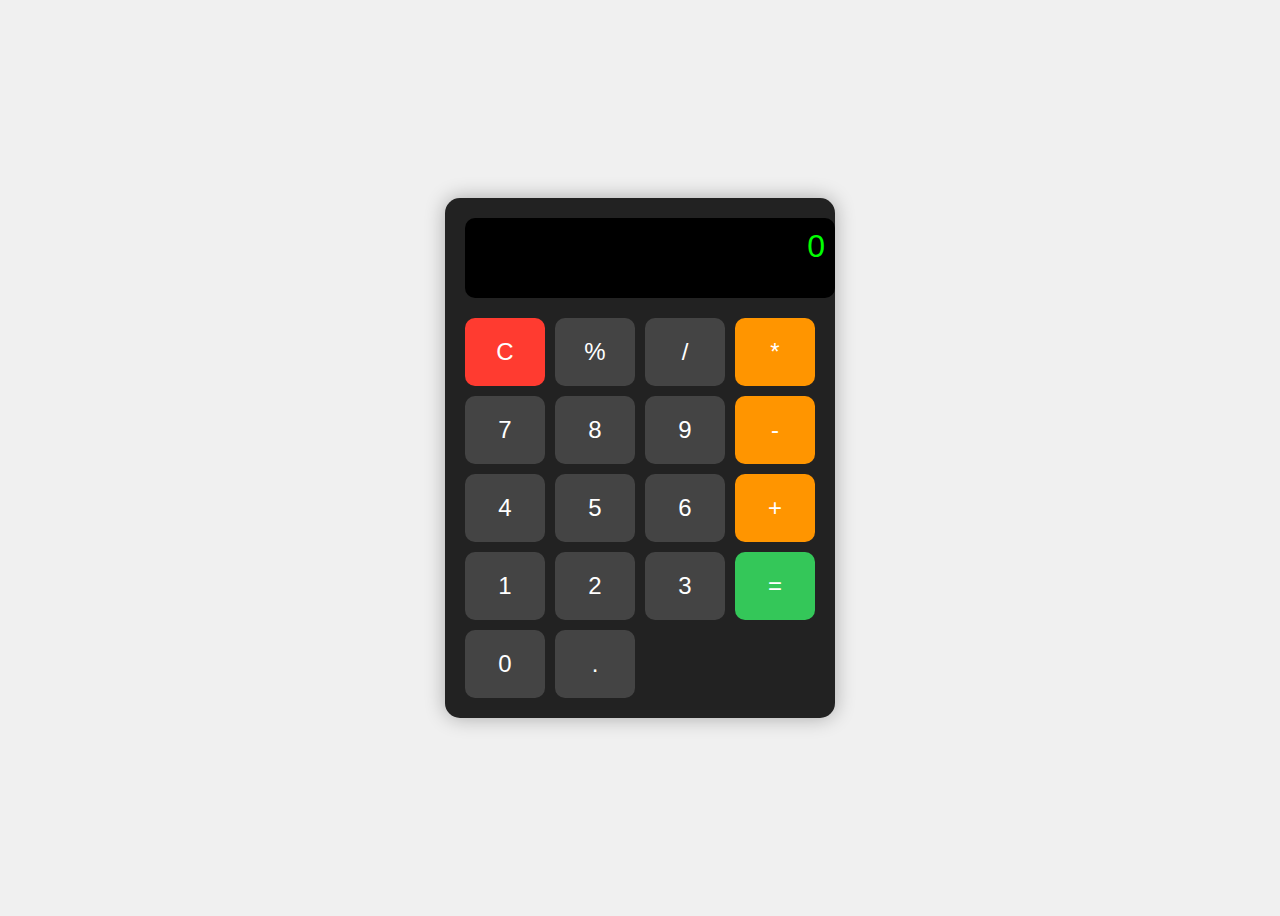
<file: index.html>
<!DOCTYPE html>
<html lang="en">
<head>
  <meta charset="UTF-8" />
  <meta name="viewport" content="width=device-width, initial-scale=1.0"/>
  <title>Web Calculator</title>
  <style>
    body {
      background: #f0f0f0;
      font-family: Arial, sans-serif;
      display: flex;
      justify-content: center;
      align-items: center;
      height: 100vh;
    }
    .calculator {
      background: #222;
      padding: 20px;
      border-radius: 15px;
      box-shadow: 0 0 20px rgba(0,0,0,0.3);
    }
    .display {
      width: 100%;
      height: 60px;
      background: #000;
      color: #0f0;
      font-size: 2rem;
      text-align: right;
      padding: 10px;
      border-radius: 10px;
      margin-bottom: 20px;
    }
    .buttons {
      display: grid;
      grid-template-columns: repeat(4, 80px);
      grid-gap: 10px;
    }
    button {
      font-size: 1.5rem;
      padding: 20px;
      border: none;
      border-radius: 10px;
      background: #444;
      color: #fff;
      cursor: pointer;
      transition: 0.2s;
    }
    button:hover {
      background: #666;
    }
    .operator {
      background: #ff9500;
    }
    .equal {
      background: #34c759;
    }
    .clear {
      background: #ff3b30;
    }
  </style>
</head>
<body>
  <div class="calculator">
    <div class="display" id="display">0</div>
    <div class="buttons">
      <button onclick="clearDisplay()" class="clear">C</button>
      <button onclick="append('%')">%</button>
      <button onclick="append('/')">/</button>
      <button onclick="append('*')" class="operator">*</button>

      <button onclick="append('7')">7</button>
      <button onclick="append('8')">8</button>
      <button onclick="append('9')">9</button>
      <button onclick="append('-')" class="operator">-</button>

      <button onclick="append('4')">4</button>
      <button onclick="append('5')">5</button>
      <button onclick="append('6')">6</button>
      <button onclick="append('+')" class="operator">+</button>

      <button onclick="append('1')">1</button>
      <button onclick="append('2')">2</button>
      <button onclick="append('3')">3</button>
      <button onclick="calculate()" class="equal">=</button>

      <button onclick="append('0')">0</button>
      <button onclick="append('.')">.</button>
    </div>
  </div>

  <script>
    let display = document.getElementById("display");
    let currentInput = "";

    function append(value) {
      if (display.innerText === "0" && value !== ".") {
        currentInput = value;
      } else {
        currentInput += value;
      }
      display.innerText = currentInput;
    }

    function clearDisplay() {
      currentInput = "";
      display.innerText = "0";
    }

    function calculate() {
      try {
        let result = eval(currentInput);
        display.innerText = result;
        currentInput = result.toString();
      } catch {
        display.innerText = "Error";
        currentInput = "";
      }
    }
  </script>
</body>
</html>
</file>
